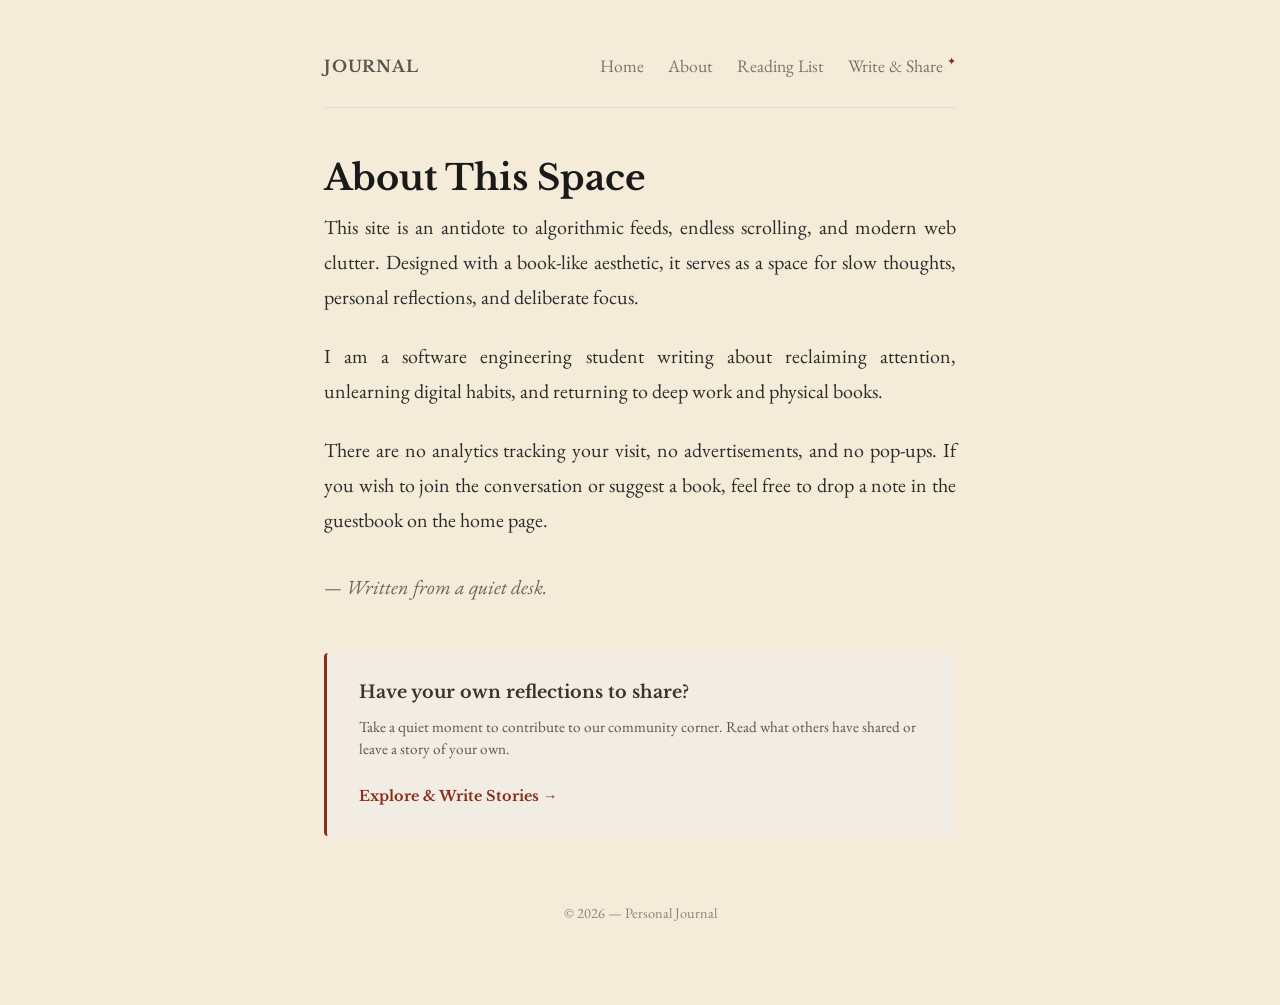
<file: about.html>
<!DOCTYPE html>
<html lang="en">
<head>
  <meta charset="UTF-8">
  <meta name="viewport" content="width=device-width, initial-scale=1.0">

  <!-- Font Preconnects (Add here) -->
  <link rel="preconnect" href="https://fonts.googleapis.com">
  <link rel="preconnect" href="https://fonts.gstatic.com" crossorigin>

  <!-- Primary Search Engine SEO -->
<title>About — Personal Journal</title>
<meta name="title" content="About — Personal Journal">
<meta name="description" content="An antidote to algorithmic feeds and web clutter. A quiet space dedicated to slow thoughts and deliberate focus.">
<meta name="keywords" content="about journal, slow blogging, deep work, digital distraction">
<meta name="robots" content="index, follow">
<link rel="canonical" href="https://majonecodex.github.io/book-hunter-blog/about.html">
  
  <link href="https://fonts.googleapis.com/css2?family=EB+Garamond:ital,wght@0,400..700;1,400..700&family=Libre+Baskerville:ital,wght@0,400;0,700;1,400&display=swap" rel="stylesheet">
  
  <link rel="stylesheet" href="css/style.css">
  <script defer src="js/app.js" defer></script>
</head>
<body>
 

  <div class="container">
    <header>
      <a href="index.html" class="site-title">Journal</a>
       <nav>
  <a href="index.html">Home</a>
  <a href="about.html">About</a>
  <a href="reading-list.html">Reading List</a>
  <a href="write-n-share-story.html" class="nav-highlight">Write & Share <span style="font-size: 0.7rem; vertical-align: super; color: #8C2D19;">✦</span></a>
</nav>
    </header>

    <main>
      <article>
        <h1>About This Space</h1>
        
        <p>
          This site is an antidote to algorithmic feeds, endless scrolling, and modern web clutter. Designed with a book-like aesthetic, it serves as a space for slow thoughts, personal reflections, and deliberate focus.
        </p>

        <p>
          I am a software engineering student writing about reclaiming attention, unlearning digital habits, and returning to deep work and physical books.
        </p>

        <p>
          There are no analytics tracking your visit, no advertisements, and no pop-ups. If you wish to join the conversation or suggest a book, feel free to drop a note in the guestbook on the home page.
        </p>

        <p class="signature" style="font-style: italic; margin-top: 2rem; color: #6A655C;">
          — Written from a quiet desk.
        </p>
      </article>

            <!-- Call to Action Box -->
<div class="community-nudge" style="margin: 3rem 0; padding: 1.5rem 2rem; background-color: #f2ede4; border-left: 3px solid #8C2D19; border-radius: 4px;">
  <h3 style="font-family: 'Libre Baskerville', serif; margin-top: 0; margin-bottom: 0.5rem; font-size: 1.1rem; color: #3a362e;">
    Have your own reflections to share?
  </h3>
  <p style="margin: 0 0 1rem 0; color: #5a554c; font-size: 0.95rem; line-height: 1.5;">
    Take a quiet moment to contribute to our community corner. Read what others have shared or leave a story of your own.
  </p>
  <a href="write-n-share-story.html" style="font-family: 'Libre Baskerville', serif; font-size: 0.9rem; font-weight: bold; color: #8C2D19; text-decoration: none;">
    Explore & Write Stories &rarr;
  </a>
</div>

    </main>
     <!-- Fixed Bookmark Back-to-Top Button -->
    <a href="#top" id="backToTopBookmark" aria-label="Back to Top" title="Return to top of page">
      <span class="bookmark-ribbon"></span>
      <span class="bookmark-icon">↑</span>
    </a>
    <footer>
      <p>© 2026 — Personal Journal</p>
    </footer>
  </div>

</body>
</html>
</file>
<file: css/style.css>
/* ==========================================================================
   CSS Reset & Base Book Page Styling
   ========================================================================== */
* {
  box-sizing: border-box;
  margin: 0;
  padding: 0;
}

body {
  background-color: #F4ECD8; /* Warm book paper color */
  color: #2b2b2b;            /* Soft charcoal text */
  font-family: "EB Garamond", Georgia, serif;
  font-size: 1.25rem;        /* 20px base for crisp, comfortable reading */
  line-height: 1.75;
  -webkit-font-smoothing: antialiased;
}

/* Single-Column Container (Book Page Width) */
.container {
  max-width: 680px;
  margin: 0 auto;
  padding: 3rem 1.5rem 5rem 1.5rem;
}

/* Minimal Header */
header {
  border-bottom: 1px solid #e2ddd3;
  background-color: #F4ECD8;
  padding-bottom: 1.5rem;
  margin-bottom: 3rem;
  display: flex;
  justify-content: space-between;
  align-items: center;
  position: sticky;
  top: 0;
  z-index: 100;
}

.site-title {
  font-family: "Libre Baskerville", Georgia, serif;
  font-size: 1rem;
  font-weight: 700;
  letter-spacing: 0.05em;
  text-transform: uppercase;
  color: #5a564e;
  text-decoration: none;
}

nav a {
  font-family: "EB Garamond", serif;
  font-size: 1.1rem;
  color: #7a756b;
  text-decoration: none;
  margin-left: 1.25rem;
  transition: color 0.2s ease;
}

nav a:hover, nav a.active {
  color: #1a1a1a;
  border-bottom: 1px solid #1a1a1a;
}

/* Article Typography */
article h1 {
  font-family: "Libre Baskerville", Georgia, serif;
  font-size: 2.2rem;
  line-height: 1.3;
  color: #1a1a1a;
  margin-bottom: 0.5rem;
  font-weight: 700;
}

.post-meta {
  font-size: 1rem;
  font-style: italic;
  color: #7a756b;
  margin-bottom: 2.5rem;
}

/* Paragraph Selector with Justify & Hyphenation */
article p {
  margin-bottom: 1.5rem;
  text-align: justify;
  text-justify: inter-word;
  -webkit-hyphens: auto;
  -ms-hyphens: auto;
  hyphens: auto;
}

/* Blockquote Style (For Quotes & Key Thoughts) */
blockquote {
  border-left: 2px solid #a8a297;
  margin: 2rem 0;
  padding-left: 1.25rem;
  font-style: italic;
  color: #4a463d;
}

/* Reference & Footer Section */
.references {
  margin-top: 3.5rem;
  padding-top: 1.5rem;
  border-top: 1px solid #e2ddd3;
  font-size: 0.95rem;
  color: #6a655c;
}

.references h2 {
  font-family: "Libre Baskerville", serif;
  font-size: 1.1rem;
  margin-bottom: 0.75rem;
  color: #3a362e;
}

.references a {
  color: #5a564e;
  word-break: break-all;
}

footer {
  margin-top: 4rem;
  text-align: center;
  font-size: 0.9rem;
  color: #8a857b;
}

/* Book-Style Image & Figure Container */
figure.book-media {
  margin: 2.5rem 0;
  text-align: center;
}

figure.book-media img {
  max-width: 100%;
  height: auto;
  display: block;
  margin: 0 auto;
  border-radius: 2px;
  border: 1px solid #e2ddd3; 
  padding: 6px;
  background-color: #F4ECD8;
}

figure.book-media figcaption {
  font-family: "EB Garamond", Georgia, serif;
  font-size: 1rem;
  font-style: italic;
  color: #6a655c;
  margin-top: 0.75rem;
  line-height: 1.4;
}

/* Form Styling */
.guestbook-section {
  margin-top: 3.5rem;
  padding-top: 2rem;
  border-top: 1px solid #e2ddd3;
}

.guestbook-form {
  display: flex;
  flex-direction: column;
  gap: 1rem;
  margin-bottom: 2.5rem;
}

.guestbook-input, .guestbook-textarea {
  width: 100%;
  padding: 0.75rem;
  background-color: #ffffff;
  border: 1px solid #e2ddd3;
  border-radius: 2px;
  font-family: "EB Garamond", Georgia, serif;
  font-size: 1.1rem;
  color: #2b2b2b;
}

.guestbook-btn {
  align-self: flex-start;
  padding: 0.6rem 1.5rem;
  background-color: #3a362e;
  color: #fdfbf7;
  border: none;
  font-family: "Libre Baskerville", Georgia, serif;
  font-size: 0.9rem;
  cursor: pointer;
}

/* Individual Comment Entry */
.comment-entry {
  padding: 1rem 0;
  border-bottom: 1px dashed #e2ddd3;
}

.comment-header {
  font-family: "Libre Baskerville", serif;
  font-size: 1rem;
  font-weight: bold;
  color: #3a362e;
  margin-bottom: 0.25rem;
}

.comment-body {
  font-size: 1.1rem;
  color: #4a463d;
}

/* ==========================================================================
   Book List Specific Hierarchy
   ========================================================================== */

.book-group {
  margin-top: 2rem;
  margin-bottom: 3rem;
}

/* Section Header (e.g. "Books I've Read") */
.group-title {
  font-family: "Libre Baskerville", Georgia, serif;
  font-size: 1.3rem;
  font-weight: 700;
  color: #1a1a1a;
  border-bottom: 1px solid #e2ddd3;
  padding-bottom: 0.4rem;
  margin-bottom: 2rem;
}

/* Single Book Container */
.book-item {
  margin-bottom: 2.5rem;
  padding-bottom: 1.5rem;
  border-bottom: 1px dashed #e2ddd3;
}

/* Book Title */
.book-title {
  font-family: "Libre Baskerville", Georgia, serif;
  font-size: 1.3rem;
  font-weight: 700;
  color: #1a1a1a;
  margin-bottom: 0.2rem;
}

/* Author Name */
.book-author {
  font-family: "EB Garamond", Georgia, serif;
  font-size: 1.05rem;
  font-style: italic;
  color: #7a756b;
  margin-bottom: 0.8rem;
}

/* Reader Review / Personal Notes */
.book-notes {
  font-family: "EB Garamond", Georgia, serif;
  font-size: 1.15rem;
  line-height: 1.7;
  color: #4a463d;
  margin-top: 0.5rem;
  padding-left: 0.85rem;
  border-left: 2px solid #c0b9a8;
  text-align: left; /* Keeps notes clean and left-aligned */
}

/* Empty State Message */
.empty-state {
  font-style: italic;
  color: #8a857b;
  font-size: 1.1rem;
}

/* ==========================================================================
   Book Cover Opening Animation
   ========================================================================== */

#book-loader {
  position: fixed;
  top: 0;
  left: 0;
  width: 100vw;
  height: 100vh;
  background-color: #F4ECD8; /* Matches paper background */
  display: flex;
  justify-content: center;
  align-items: center;
  z-index: 9999;
  perspective: 1000px;
  transition: opacity 0.8s ease, visibility 0.8s ease;
  contain: layout;
}

#book-loader.fade-out {
  opacity: 0;
  visibility: hidden;
}

.book-cover {
  width: 140px;
  height: 190px;
  position: relative;
  transform-style: preserve-3d;
  will-change: transform;
  backface-visibility: hidden;
  box-shadow: 0 10px 25px rgba(0, 0, 0, 0.15);
}

.cover-front, .cover-inside {
  position: absolute;
  width: 100%;
  height: 100%;
  top: 0;
  left: 0;
  border-radius: 2px 6px 6px 2px;
}

.cover-front {
  background-color: #3A362E; /* Charcoal hardcover */
  border-left: 4px solid #2B2822; /* Spine accent */
  color: #FDFBF7;
  display: flex;
  justify-content: center;
  align-items: center;
  transform-origin: left center;
  animation: openBook 1.4s cubic-bezier(0.4, 0, 0.2, 1) forwards 0.3s;
  backface-visibility: hidden;
  will-change: transform;
}

.cover-title {
  font-family: "Libre Baskerville", Georgia, serif;
  font-size: 0.9rem;
  letter-spacing: 0.1em;
  text-transform: uppercase;
  border: 1px solid #7A756B;
  padding: 0.4rem 0.8rem;
}

.cover-inside {
  background-color: #EFE6D0; /* Inside paper preview */
  border-left: 3px solid #D4CEBE;
  z-index: -1;
}

@keyframes openBook {
  0% {
    transform: rotateY(0deg);
  }
  100% {
    transform: rotateY(-140deg);
  }
}

/* ==========================================================================
   Mobile Optimization (Screens under 600px)
   ========================================================================== */

@media (max-width: 600px) {
  /* Container padding fix */
  .container {
    padding: 2rem 1rem 3rem 1rem;
  }

  /* Header Layout Fix */
  header {
    flex-direction: column;
    align-items: center;
    gap: 1rem;
    margin-bottom: 2rem;
    padding-bottom: 1rem;
    text-align: center;
  }

  nav {
    display: flex;
    justify-content: center;
    flex-wrap: wrap;
    gap: 0.75rem;
  }

  nav a {
    margin-left: 0; /* Reset desktop left margin */
    font-size: 1rem;
  }

  /* Typography Adjustments */
  article h1 {
    font-size: 1.75rem;
    line-height: 1.25;
  }

  /* Prevent text awkward spacing on narrow screens */
  article p {
    text-align: left;
    hyphens: none;
    font-size: 1.15rem;
  }

  /* Form & Button Adjustments */
  .guestbook-btn {
    width: 100%; /* Full-width buttons on mobile */
    text-align: center;
  }

  /* Scale down book cover animation for smaller screens */
  .book-cover {
    width: 110px;
    height: 150px;
  }
}

/* Page Flip Transition Container */
body {
  perspective: 1200px; /* Gives depth to the 3D flip */
  overflow-x: hidden;
}

.container {
  transform-origin: left center;
  transition: transform 0.6s cubic-bezier(0.4, 0.0, 0.2, 1), opacity 0.5s ease;
  backface-visibility: hidden;
  will-change: transform, opacity;
}

/* Page flipping out to the left */
.container.page-flip-out {
  transform: rotateY(-90deg);
  opacity: 0;
}

/* Page entering from the right */
.container.page-flip-in-start {
  transform: rotateY(90deg);
  opacity: 0;
}

/* ==========================================================================
   Bookmark Back-to-Top Style
   ========================================================================== */

/* Enable smooth scrolling across the page */
html {
  scroll-behavior: smooth;
}

#backToTopBookmark {
  position: fixed;
  bottom: 2rem;
  right: 1.5rem;
  z-index: 999;
  display: flex;
  flex-direction: column;
  align-items: center;
  justify-content: center;
  width: 38px;
  height: 52px;
  background-color: #8C2D19; /* Rich book ribbon red */
  color: #F7F4EE;            /* Matching paper cream */
  text-decoration: none;
  border-radius: 4px 4px 0 0;
  box-shadow: -2px 4px 10px rgba(0, 0, 0, 0.15);
  opacity: 0;
  visibility: hidden;
  transform: translateY(10px);
  transition: opacity 0.3s ease, transform 0.3s ease, background-color 0.2s ease;
}

/* Ribbed cut out at the bottom of the bookmark */
#backToTopBookmark::after {
  content: '';
  position: absolute;
  bottom: -8px;
  left: 0;
  width: 0;
  height: 0;
  border-left: 19px solid transparent;
  border-right: 19px solid transparent;
  border-top: 8px solid #8C2D19;
  transition: border-top-color 0.2s ease;
}

/* Show bookmark after scrolling down */
#backToTopBookmark.visible {
  opacity: 0.9;
  visibility: visible;
  transform: translateY(0);
}

#backToTopBookmark:hover {
  opacity: 1;
  background-color: #6E2212;
  transform: translateY(-3px);
}

#backToTopBookmark:hover::after {
  border-top-color: #6E2212;
}

.bookmark-icon {
  font-family: 'EB Garamond', serif;
  font-size: 1.2rem;
  font-weight: bold;
  line-height: 1;
  margin-top: 2px;
}
</file>
